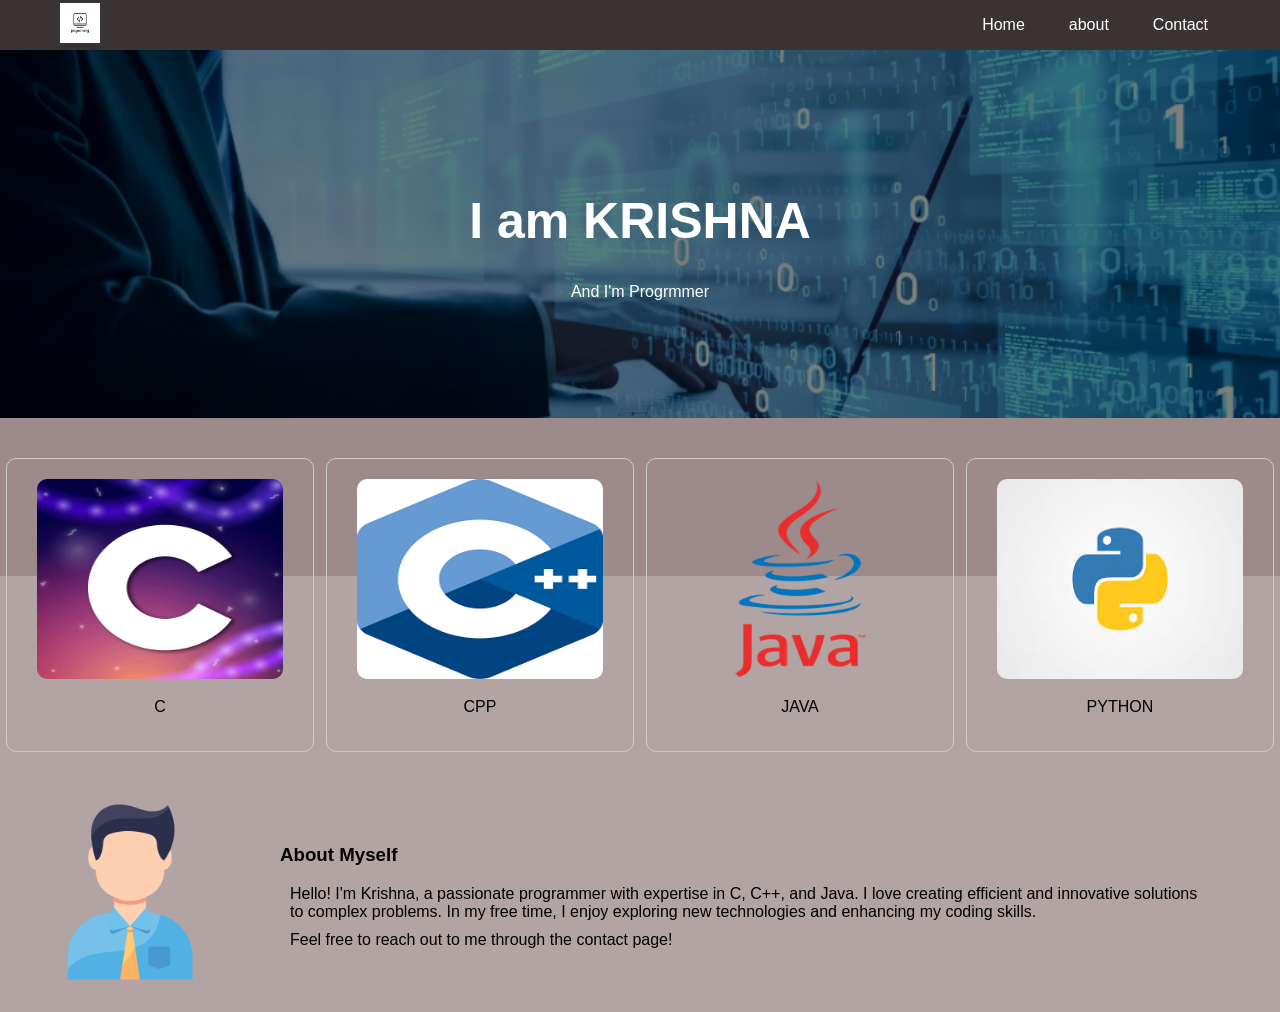
<file: index.html>
<!DOCTYPE html>
<html>

<head>
    <title>My Site</title>
    <meta name="viewport" content="width=device-width, initial-scale=1">
    <link rel="stylesheet" href="home.css">

    <!-- Google Analytics -->
    <script async src="https://www.googletagmanager.com/gtag/js?id=G-G9204WRYVM"></script>
    <script>
        window.dataLayer = window.dataLayer || [];
        function gtag(){dataLayer.push(arguments);}
        gtag('js', new Date());
        gtag('config', 'G-G9204WRYVM');
    </script>

</head>
<body>

    <div class="navbar">
        <div class="logo">
            <img src="images\programming-coding-icon-logo-design-template-vector.jpg" alt="Logo"
                style="width:40px;height:40px;">
        </div>
        <div class="nav-links">
            <a href="index.html">Home</a>
            <a href="about.html">about</a>
            <a href="contact.html">Contact</a>
        </div>
    </div>
    <div class="hero-image">
        <div class="hero-text">
            <h1 style="font-size:50px">I am KRISHNA</h1>
            <p>And I'm Progrmmer</p>

        </div>
    </div>
    <div>

    </div>
    <div class="responsive">
        <div class="gallery">
            <a target="_blank" href="images/s.jpg">
                <img src="images\unnamed.png" alt="Cinque Terre">
            </a>
            <div class="desc">C </div>
        </div>
    </div>

    <div class="responsive">
        <div class="gallery">
            <a target="_blank" href="img_forest.jpg">
                <img src="images\images.png" alt="Forest">
            </a>
            <div class="desc">CPP</div>
        </div>
    </div>

    <div class="responsive">
        <div class="gallery">
            <a target="_blank" href="img_lights.jpg">
                <img src="images\1174953.webp" alt="Northern Lights">
            </a>
            <div class="desc">JAVA</div>
        </div>
    </div>

    <div class="responsive">
        <div class="gallery">
            <a target="_blank" href="img_mountains.jpg">
                <img src="images\images.jpg" alt="Mountains">
            </a>
            <div class="desc">PYTHON</div>
        </div>
    </div>

    <div class="clearfix"></div>

    <div class="image-text-container">
        <img src="images\6069202.png" alt="Avatar" class="image">
        <div class="text-content">
            <h3>About Myself</h3>
            <p>Hello! I'm Krishna, a passionate programmer with expertise in C, C++, and Java. I love creating efficient
                and
                innovative solutions to complex problems. In my free time, I enjoy exploring new technologies and
                enhancing my
                coding skills.</p>

            <p>Feel free to reach out to me through the contact page!</p>
        </div>

    </div>

</body>

</html>
</file>
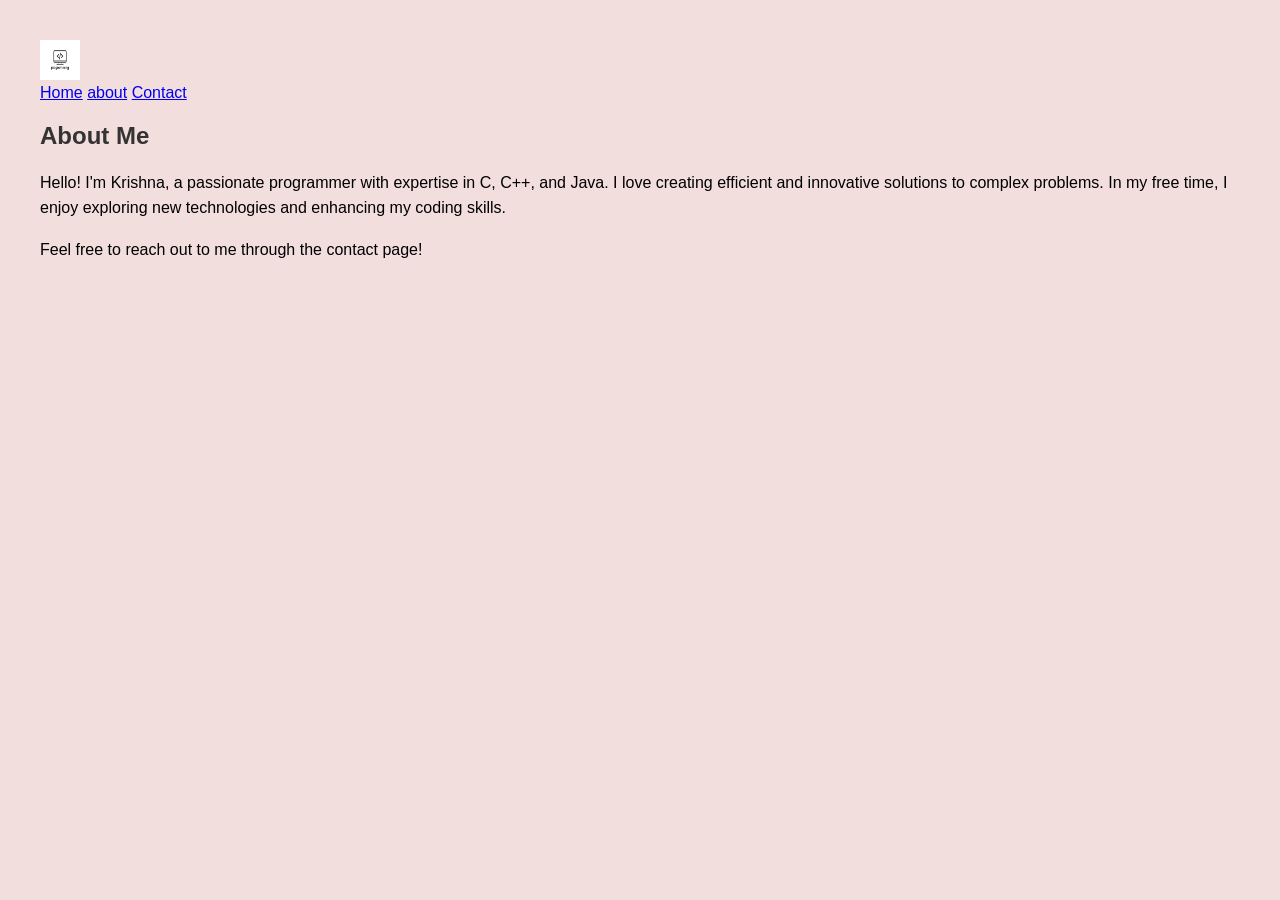
<file: about.html>
<!DOCTYPE html>
<html>

<head>
    <title>About Me</title>
    <meta name="viewport" content="width=device-width, initial-scale=1">
    <style>
        body {
            font-family: Arial, sans-serif;
            margin: 20px;
            padding: 20px;
            background-color: #f3dede;
        }

        h2 {
            color: #333;
        }

        p {
            line-height: 1.6;
        }
    </style>
</head>

<body>
    <div class="navbar">
        <div class="logo">
            <img src="images\programming-coding-icon-logo-design-template-vector.jpg" alt="Logo"
                style="width:40px;height:40px;">
        </div>
        <div class="nav-links">
            <a href="index.html">Home</a>
            <a href="about.html">about</a>
            <a href="contact.html">Contact</a>
        </div>
    </div>
    <h2>About Me</h2>
    <p>Hello! I'm Krishna, a passionate programmer with expertise in C, C++, and Java. I love creating efficient and
        innovative solutions to complex problems. In my free time, I enjoy exploring new technologies and enhancing my
        coding skills.</p>
        
    <p>Feel free to reach out to me through the contact page!</p>

</body>

</html>
</file>
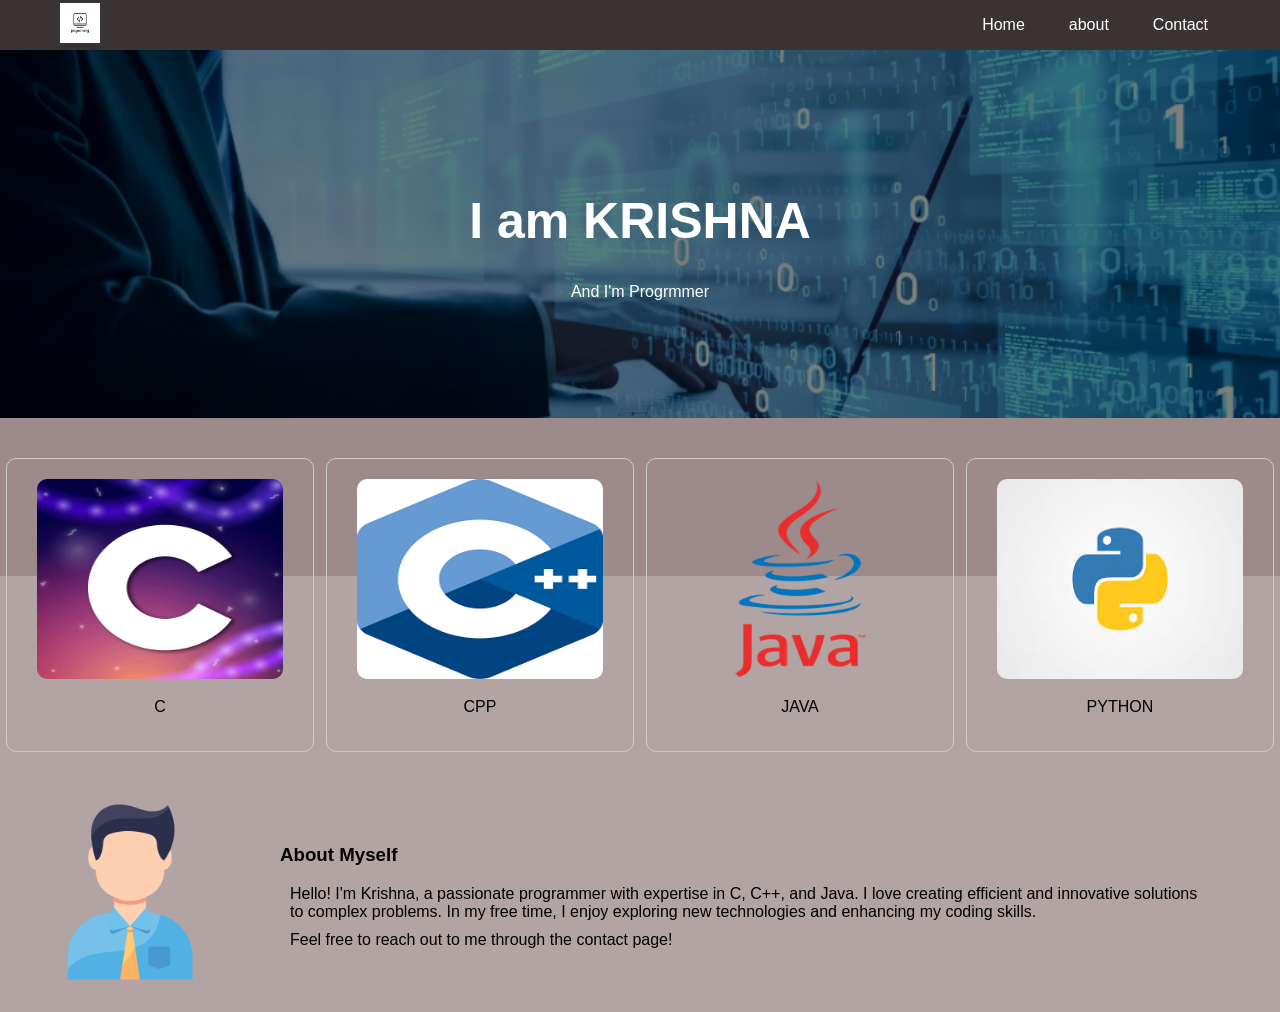
<file: home.html>
<!DOCTYPE html>
<html>

<head>
    <title>My Site</title>
    <meta name="viewport" content="width=device-width, initial-scale=1">
    <link rel="stylesheet" href="home.css">
</head>

<body>

    <div class="navbar">
        <div class="logo">
            <img src="images\programming-coding-icon-logo-design-template-vector.jpg" alt="Logo"
                style="width:40px;height:40px;">
        </div>
        <div class="nav-links">
            <a href="#home">Home</a>
            <a href="about.html">about</a>
            <a href="contact.html">Contact</a>
        </div>
    </div>
    <div class="hero-image">
        <div class="hero-text">
            <h1 style="font-size:50px">I am KRISHNA</h1>
            <p>And I'm Progrmmer</p>

        </div>
    </div>
    <div>

    </div>
    <div class="responsive">
        <div class="gallery">
            <a target="_blank" href="images/s.jpg">
                <img src="images\unnamed.png" alt="Cinque Terre">
            </a>
            <div class="desc">C </div>
        </div>
    </div>

    <div class="responsive">
        <div class="gallery">
            <a target="_blank" href="img_forest.jpg">
                <img src="images\images.png" alt="Forest">
            </a>
            <div class="desc">CPP</div>
        </div>
    </div>

    <div class="responsive">
        <div class="gallery">
            <a target="_blank" href="img_lights.jpg">
                <img src="images\1174953.webp" alt="Northern Lights">
            </a>
            <div class="desc">JAVA</div>
        </div>
    </div>

    <div class="responsive">
        <div class="gallery">
            <a target="_blank" href="img_mountains.jpg">
                <img src="images\images.jpg" alt="Mountains">
            </a>
            <div class="desc">PYTHON</div>
        </div>
    </div>

    <div class="clearfix"></div>

    <div class="image-text-container">
        <img src="images\6069202.png" alt="Avatar" class="image">
        <div class="text-content">
            <h3>About Myself</h3>
           <p>Hello! I'm Krishna, a passionate programmer with expertise in C, C++, and Java. I love creating efficient and
                innovative solutions to complex problems. In my free time, I enjoy exploring new technologies and enhancing my
                coding skills.</p>
                
            <p>Feel free to reach out to me through the contact page!</p>
        </div>

    </div>
     
</body>

</html>
</file>
<file: home.css>
body,
html {
    background-color: #958080b6;
    height: 80%;
    margin: 0;
    font-family: Arial, Helvetica, sans-serif;
}

.navbar {
    display: flex;
    height: 50px;
    align-items: center;
    justify-content: space-between;
    background-color: rgba(13, 14, 13, 0.685);
    /* lighter overlay */
    padding: 10px 30px;
    /* small padding */
    position: fixed;
    top: 0;
    width: 100%;
    z-index: 1000;
}

/* Logo */
.logo img {
    height: 40px;
}

/* Links */
.nav-links {
    display: flex;
    gap: 20px;
}

.nav-links a {
    color: #ffffff;
    text-decoration: none;
    font-weight: 500;
    padding: 8px 12px;

}

.nav-links a:hover {
    background: rgba(255, 255, 255, 0.2);
    border-radius: 4px;
    color: #fff;
}

body {
    padding-top: 50px;
    /* adjust depending on your navbar height */
}

.hero-image {

    background-image: linear-gradient(rgba(0, 0, 0, 0.5), rgba(0, 0, 0, 0.5)), url("images/s.jpg");
    height: 70%;
    background-position: center;
    background-repeat: no-repeat;
    background-size: cover;
    position: relative;
}

.hero-text {
    text-align: center;
    position: absolute;
    top: 50%;
    left: 50%;
    transform: translate(-50%, -50%);
    color: white;
}

h2,
p {
    margin: 10px;
}



div {

    padding-top: 20px;
    padding-right: 30px;
    padding-bottom: 20px;
    padding-left: 30px;

}

div.gallery {
    border: 1px solid #ccc;
    border-radius: 10px;
}

div.gallery:hover {
    border: 1px solid #777;
}

div.gallery img {
    width: 100%;
    height: 200px;
    border-radius: 10px;
}

div.desc {
    padding: 15px;
    text-align: center;
}

* {
    box-sizing: border-box;
}

.responsive {
    padding: 0 6px;
    float: left;
    width: 24.99999%;
}

@media only screen and (max-width: 700px) {
    .responsive {
        width: 49.99999%;
        margin: 6px 0;
    }
}

@media only screen and (max-width: 500px) {
    .responsive {
        width: 100%;
    }
}

.clearfix:after {
    content: "";
    display: table;
    clear: both;
}
.image-text-container {
    display:flex;
    align-items: center;
    gap: 20px;
    position: relative;
    width:100%;
    
}

.image-text-container img {
    
    opacity: 1;
    display: block;
    width: 200px;
    height: auto;
    border-radius: 8px;
    backface-visibility: hidden;
}
.text-content {
   
    font-family: Arial, sans-serif;
    align-content: top;
}
</file>
